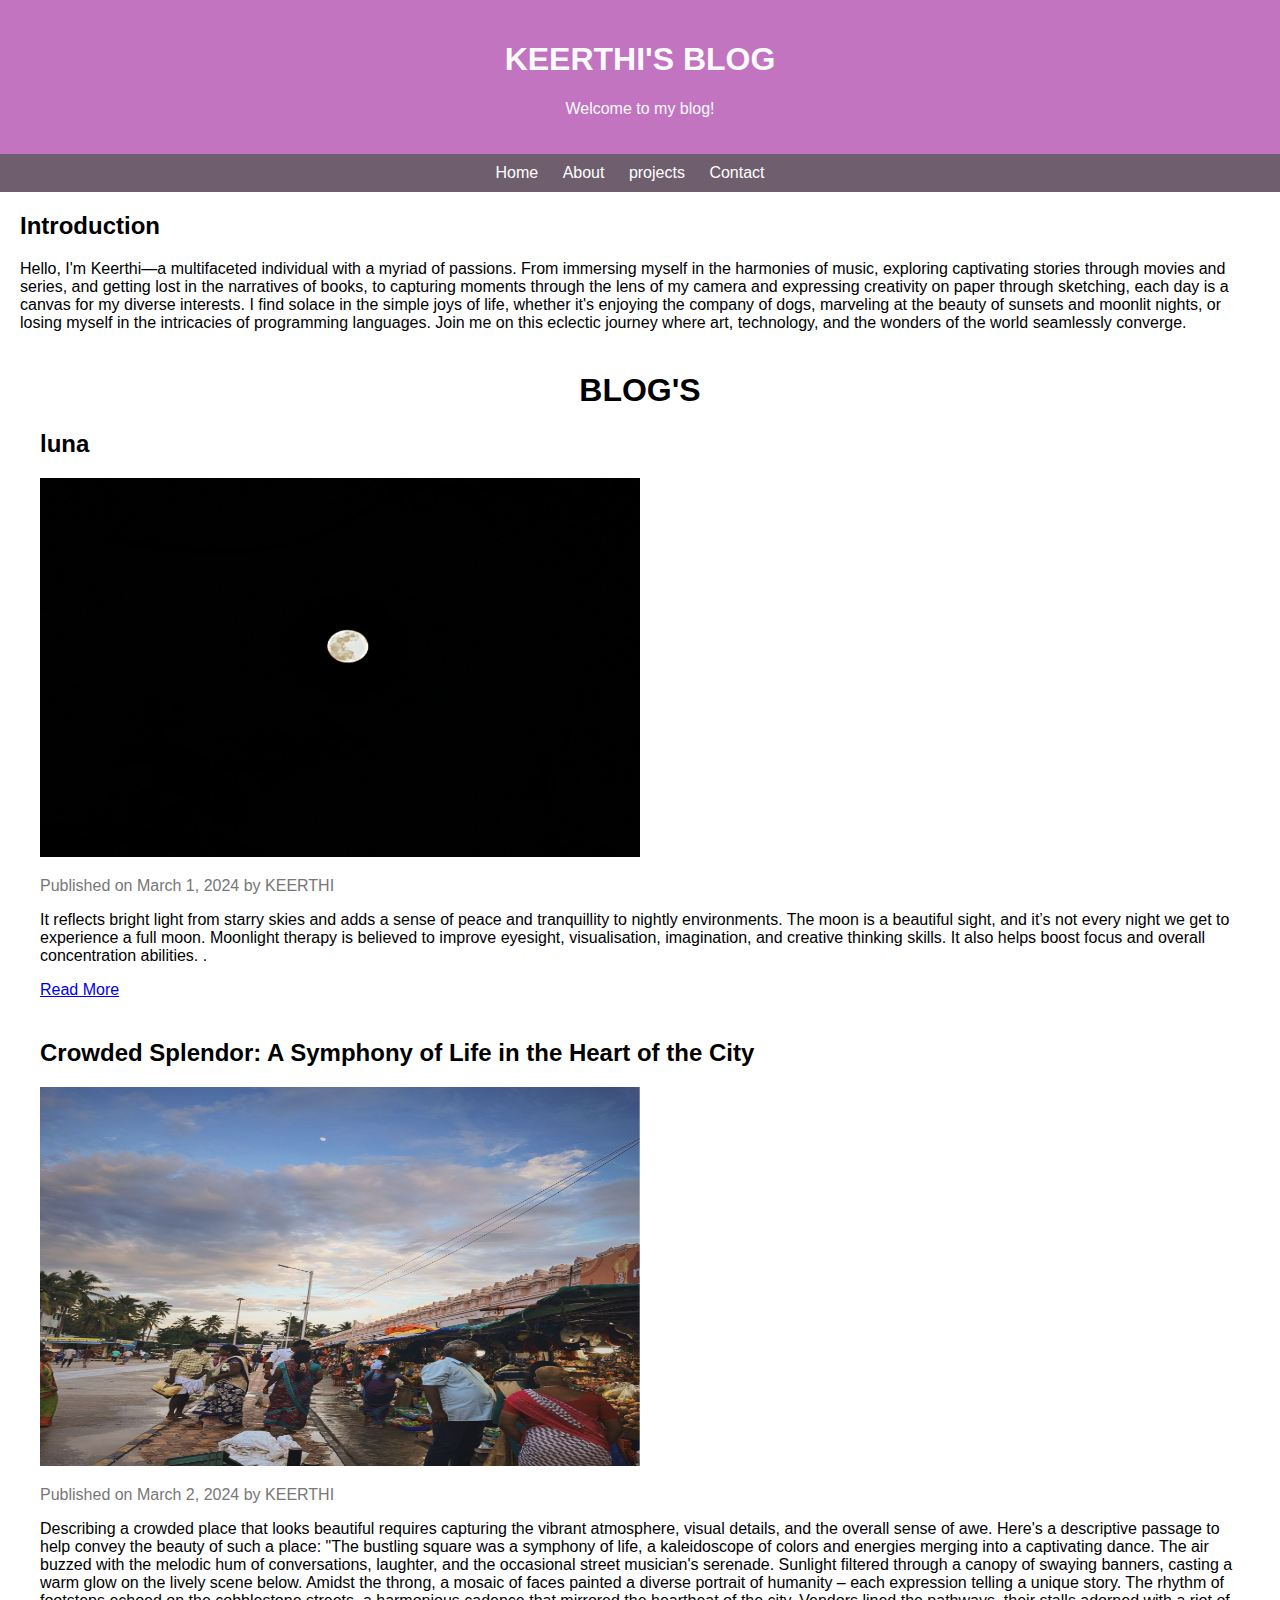
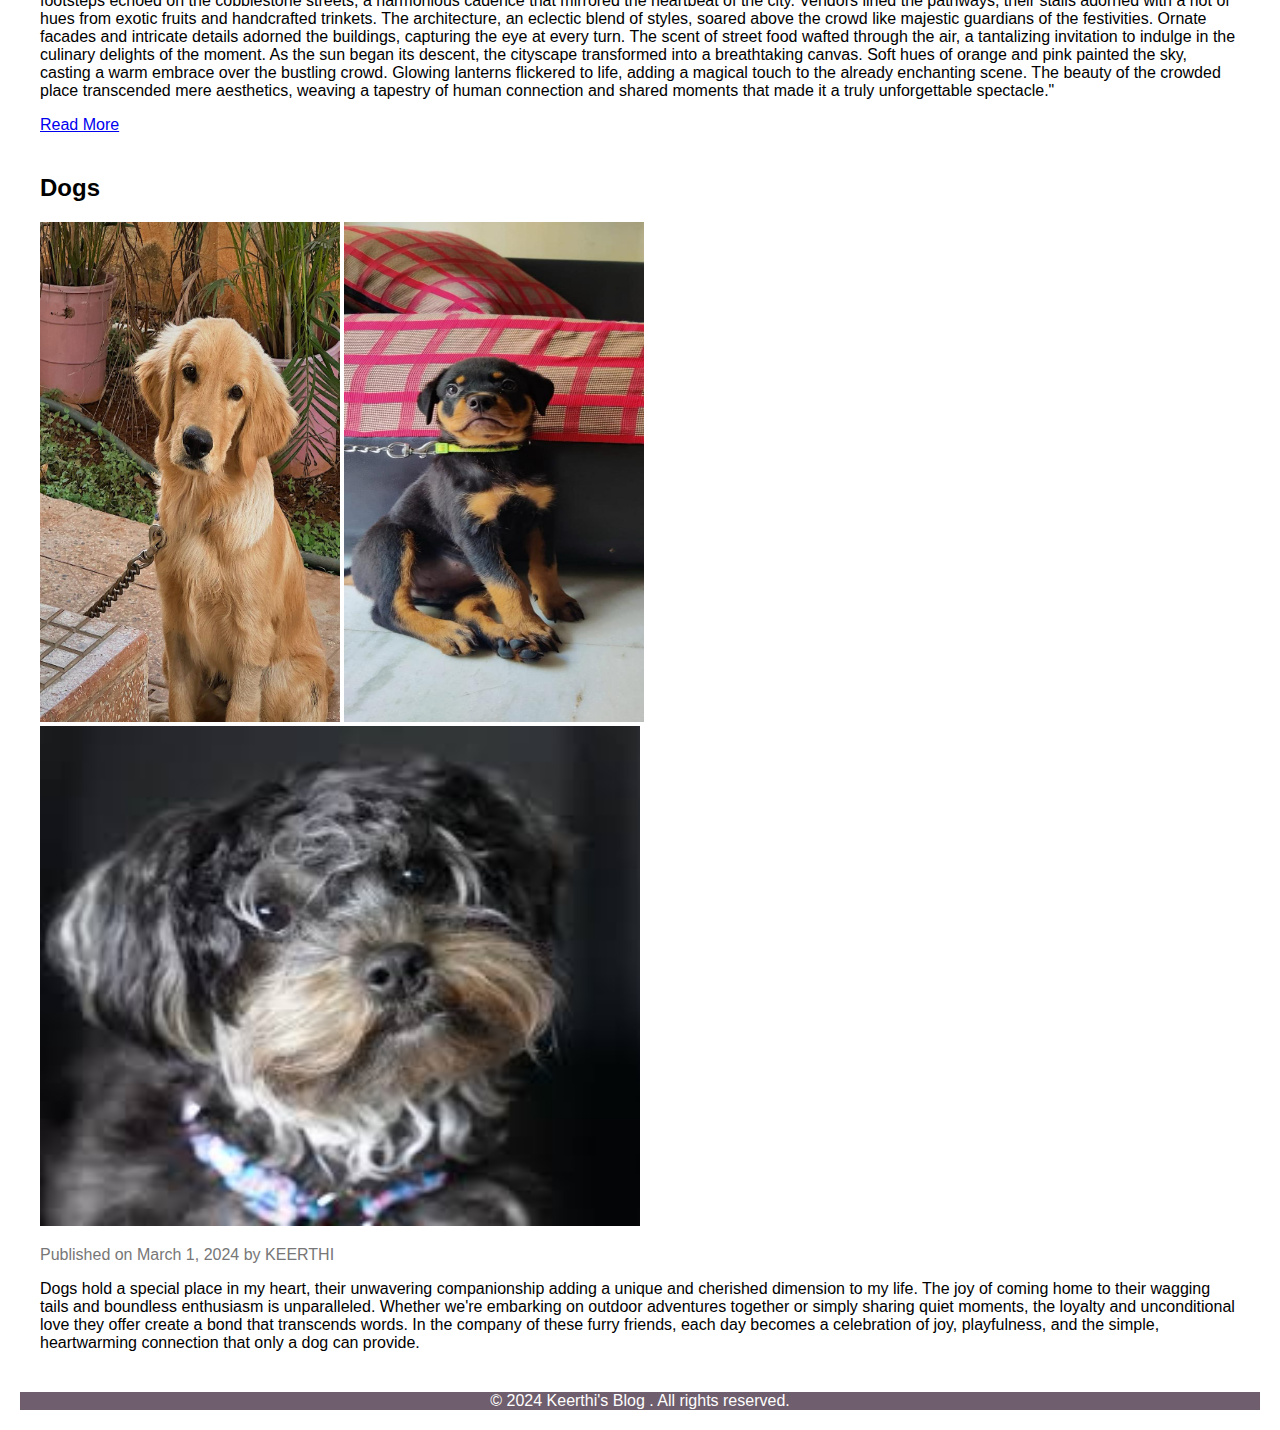
<file: index.html>
<!DOCTYPE html>
<html lang="en">
<head>
    <meta charset="UTF-8">
    <meta name="viewport" content="width=device-width, initial-scale=1.0">
    <title>KEERTHI'S BLOG</title>
    <link rel="stylesheet" href="styles.css">
</head>
<body>
    <header>
        <h1>KEERTHI'S BLOG</h1>
        <p>Welcome to my blog!</p>
    </header>

    <nav>
        <ul>
            <li><a href="index.html">Home</a></li>
            <li><a href="about.html">About</a></li>
            <li><a href="projects.html">projects</a></li>
            <li><a href="contact.html" >Contact</a></li>
        </ul>
    </nav>
    
    <section id="main-content">
    <article>
        <h2>Introduction</h2>
        <p>Hello, I'm Keerthi—a multifaceted individual with a myriad of passions. From immersing myself in the harmonies of music, exploring captivating stories through movies and series, and getting lost in the narratives of books, to capturing moments through the lens of my camera and expressing creativity on paper through sketching, each day is a canvas for my diverse interests. I find solace in the simple joys of life, whether it's enjoying the company of dogs, marveling at the beauty of sunsets and moonlit nights, or losing myself in the intricacies of programming languages. Join me on this eclectic journey where art, technology, and the wonders of the world seamlessly converge.</p>
    </article>
    <center><h1>BLOG'S</h1></center>
    <section id="main-content">
        <article>
            <h2>luna</h2>
            <img src="luna.jpg" alt="luna" usemap="luna" width="600" height="379">
            <p class="post-info">Published on <time datetime="2024-03-01">March 1, 2024</time> by KEERTHI</p>
            <p>It reflects bright light from starry skies and adds a sense of peace and tranquillity to nightly environments. The moon is a beautiful sight, and it’s not every night we get to experience a full moon. Moonlight therapy is believed to improve eyesight, visualisation, imagination, and creative thinking skills. It also helps boost focus and overall concentration abilities. .</p>
            <a href="luna.html" class="read-more">Read More</a>
        </article>

        <article>
            <h2>Crowded Splendor: A Symphony of Life in the Heart of the City</h2>
            <img src="crowdedsplender.jpg" alt="crowdedsplender" usemap="croudedsplender" width="600" height="379">
            <p class="post-info">Published on <time datetime="2024-03-02">March 2, 2024</time> by KEERTHI</p>
            <p>Describing a crowded place that looks beautiful requires capturing the vibrant atmosphere, visual details, and the overall sense of awe. Here's a descriptive passage to help convey the beauty of such a place:

                "The bustling square was a symphony of life, a kaleidoscope of colors and energies merging into a captivating dance. The air buzzed with the melodic hum of conversations, laughter, and the occasional street musician's serenade. Sunlight filtered through a canopy of swaying banners, casting a warm glow on the lively scene below.
                
                Amidst the throng, a mosaic of faces painted a diverse portrait of humanity – each expression telling a unique story. The rhythm of footsteps echoed on the cobblestone streets, a harmonious cadence that mirrored the heartbeat of the city. Vendors lined the pathways, their stalls adorned with a riot of hues from exotic fruits and handcrafted trinkets.
                
                The architecture, an eclectic blend of styles, soared above the crowd like majestic guardians of the festivities. Ornate facades and intricate details adorned the buildings, capturing the eye at every turn. The scent of street food wafted through the air, a tantalizing invitation to indulge in the culinary delights of the moment.
                
                As the sun began its descent, the cityscape transformed into a breathtaking canvas. Soft hues of orange and pink painted the sky, casting a warm embrace over the bustling crowd. Glowing lanterns flickered to life, adding a magical touch to the already enchanting scene. The beauty of the crowded place transcended mere aesthetics, weaving a tapestry of human connection and shared moments that made it a truly unforgettable spectacle."</p>
                <a href="cs2.html" class="read-more">Read More</a>
        </article>
        <article>
                <h2>Dogs</h2>
                <img src="d1.jpg" alt="dog" width="300" height="500">
                <img src="d2.jpg" alt="dog" width="300" height="500">
                <img src="d3.jpeg" alt="dog" width="600" height="500">
                <p class="post-info">Published on <time datetime="2024-03-01">March 1, 2024</time> by KEERTHI</p>
                <p>Dogs hold a special place in my heart, their unwavering companionship adding a unique and cherished dimension to my life. The joy of coming home to their wagging tails and boundless enthusiasm is unparalleled. Whether we're embarking on outdoor adventures together or simply sharing quiet moments, the loyalty and unconditional love they offer create a bond that transcends words. In the company of these furry friends, each day becomes a celebration of joy, playfulness, and the simple, heartwarming connection that only a dog can provide.
                </p>
        </article>

       
    </section>

<footer>
    <p>&copy; 2024 Keerthi's Blog . All rights reserved.</p>
</footer>
</body>
</html>
</file>
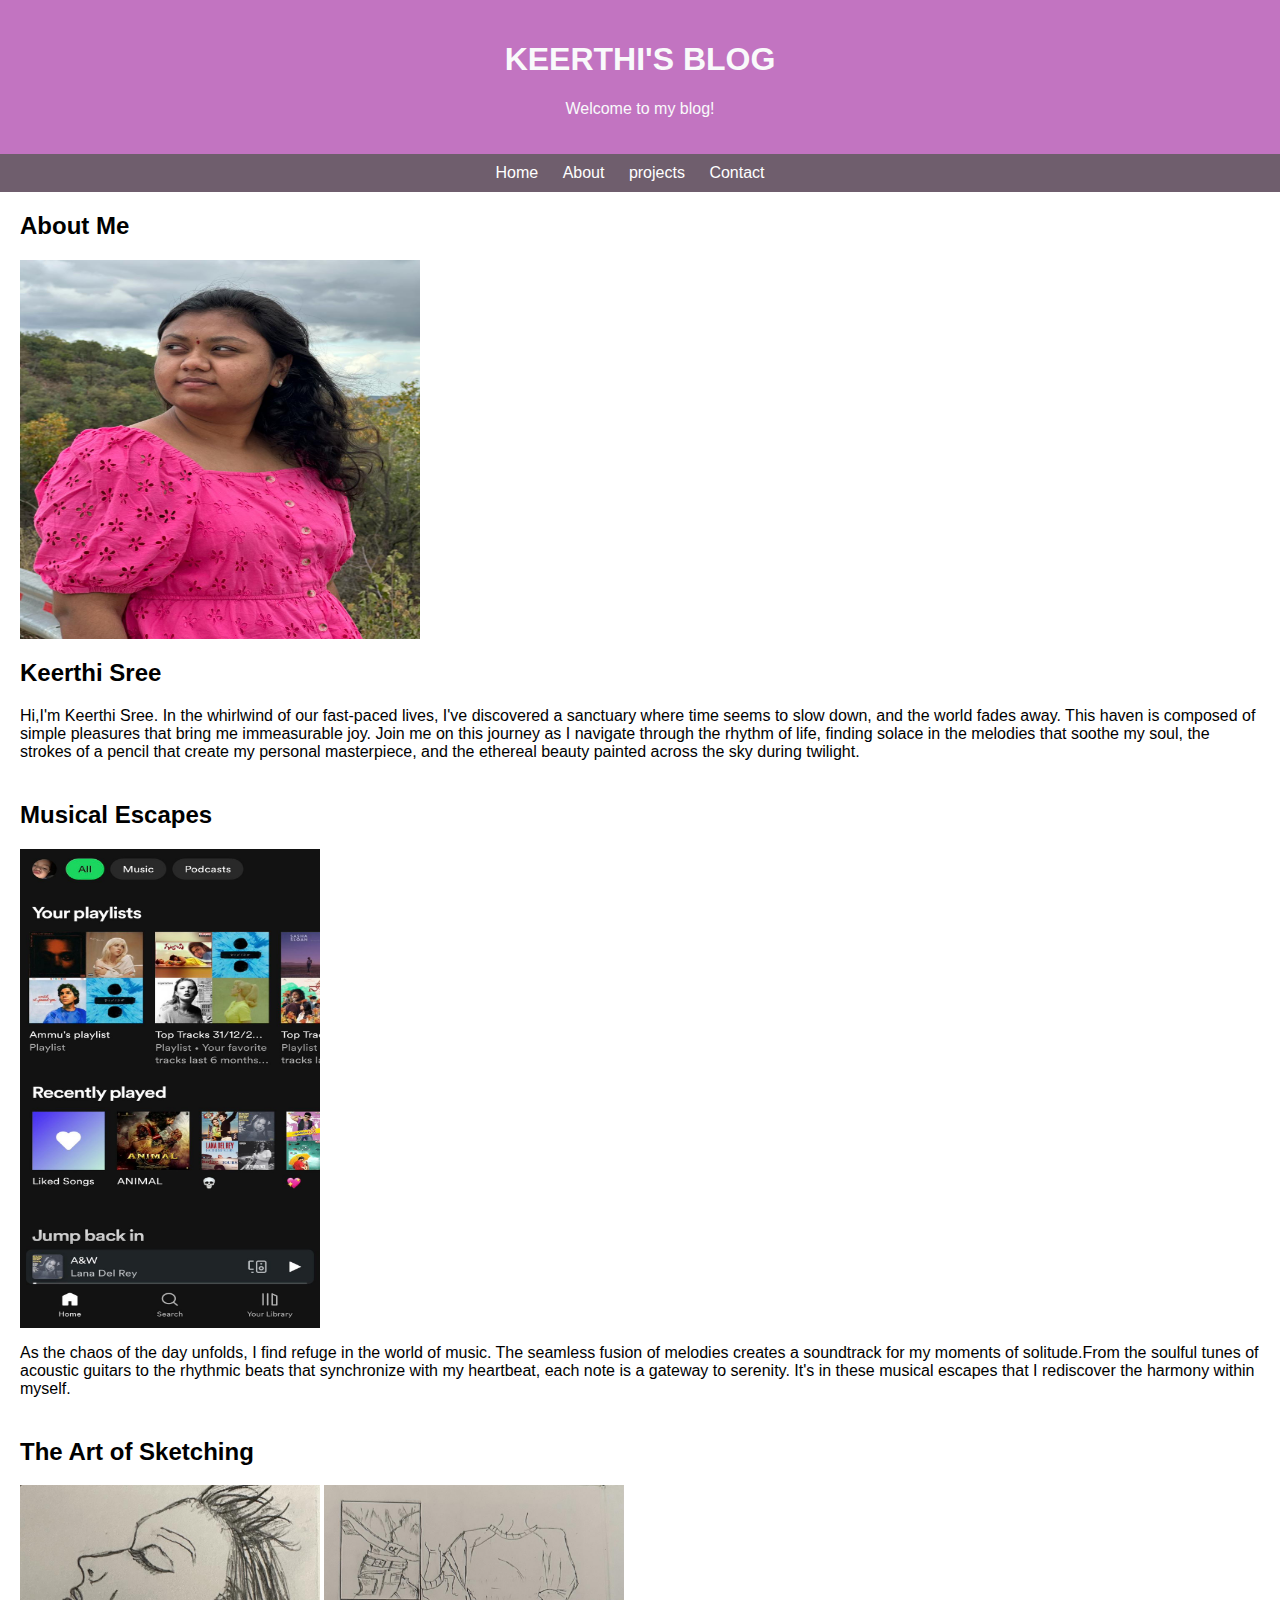
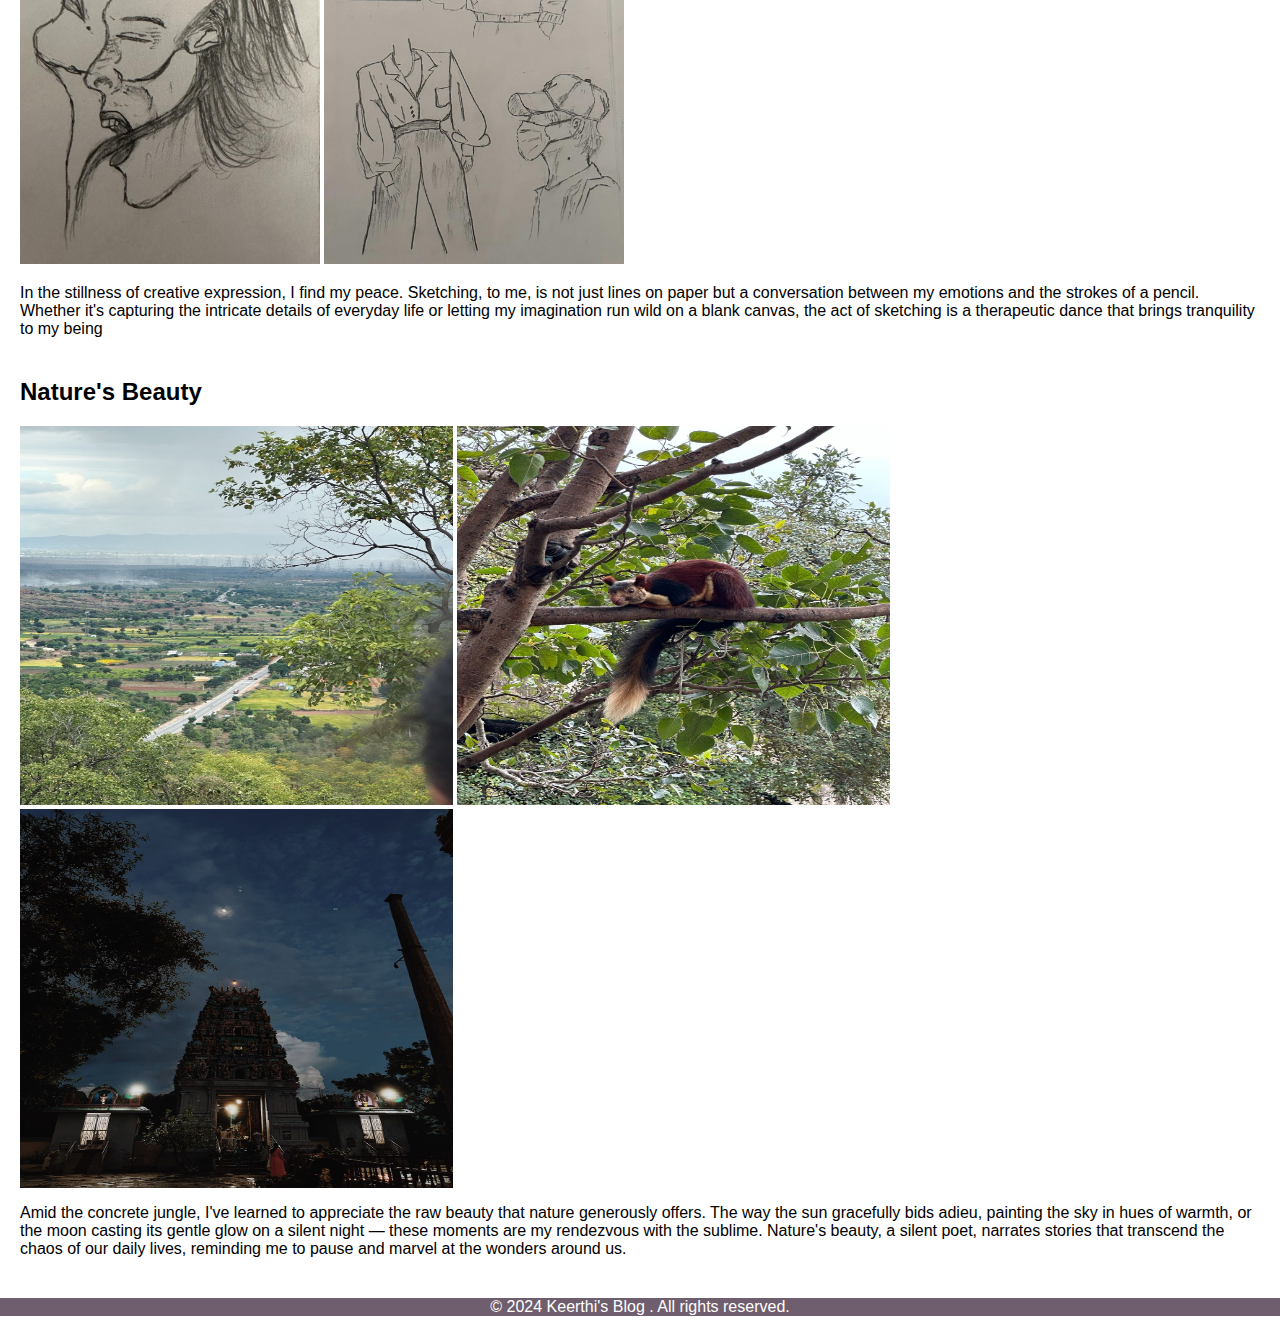
<file: about.html>
<html>
<head>
    <meta charset="UTF-8">
    <meta name="viewport" content="width=device-width, initial-scale=1.0">
    <title>KEERTHI'S BLOG</title>
    <link rel="stylesheet" href="styles.css">
    <title>About Me</title>
</head>
<body>
    <header>
        <h1>KEERTHI'S BLOG</h1>
        <p>Welcome to my blog!</p>
    </header>

    <nav>
        <ul>
            <li><a href="index.html">Home</a></li>
            <li><a href="about.html">About</a></li>
            <li><a href="projects.html">projects</a></li>
            <li><a href="contact.html" >Contact</a></li>
        </ul>
    </nav>


    <section id="aboutme">
        <h2>About Me</h2>
        <img src="kee.jpg" alt="ABOUT"  width="400" height="379">


        <article>
            <h2>Keerthi Sree</h2>
            <p>Hi,I'm Keerthi Sree.
                In the whirlwind of our fast-paced lives, I've discovered a sanctuary where time seems to slow down, and the world fades away. 
                This haven is composed of simple pleasures that bring me immeasurable joy. Join me on this journey as I navigate through the 
                rhythm of life, finding solace in the melodies that soothe my soul, the strokes of a pencil that create my personal masterpiece, 
                and the ethereal beauty painted across the sky during twilight.</p>
        </article>
    <article>
        <h2>Musical Escapes</h2>
        <img src="spotify.jpg" alt="music" width="300" height="479">
            <p>
            As the chaos of the day unfolds, I find refuge in the world of music. The seamless fusion of melodies creates a soundtrack 
            for my moments of solitude.From the soulful tunes of acoustic guitars to the rhythmic beats that synchronize with my 
            heartbeat, each note is a gateway to serenity. It's in these musical escapes that I rediscover the harmony within myself.


        </p>
    </article>
    <article>
        <h2>The Art of Sketching</h2>
        <img src="sk2.jpg" alt="sketching" width="300" height="379">
        <img src="sk1.jpg" alt="sketching" width="300" height="379">
            <p>In the stillness of creative expression, I find my peace. Sketching, to me, is not just lines on paper but a conversation between my emotions and the strokes of a pencil. Whether it's capturing the intricate details of everyday life or letting my imagination run wild on a blank canvas, the act of sketching is a therapeutic dance that brings tranquility to my being

        </p>
    </article>
</article>
<article>
    <h2>Nature's Beauty</h2>
    <img src="n2.jpg" alt="sketching" width="433" height="379">
    <img src="n3.jpg" alt="sketching" width="433" height="379">
    <img src="n5.jpg" alt="sketching" width="433" height="379">
        <p>Amid the concrete jungle, I've learned to appreciate the raw beauty that nature generously offers. The way the sun gracefully bids adieu, painting the sky in hues of warmth, or the moon casting its gentle glow on a silent night — these moments are my rendezvous with the sublime. Nature's beauty, a silent poet, narrates stories that transcend the chaos of our daily lives, reminding me to pause and marvel at the wonders around us.</p>
</article>
</section>
<footer>
    <p>&copy; 2024 Keerthi's Blog . All rights reserved.</p>
</footer>

</body>
</html>
</file>
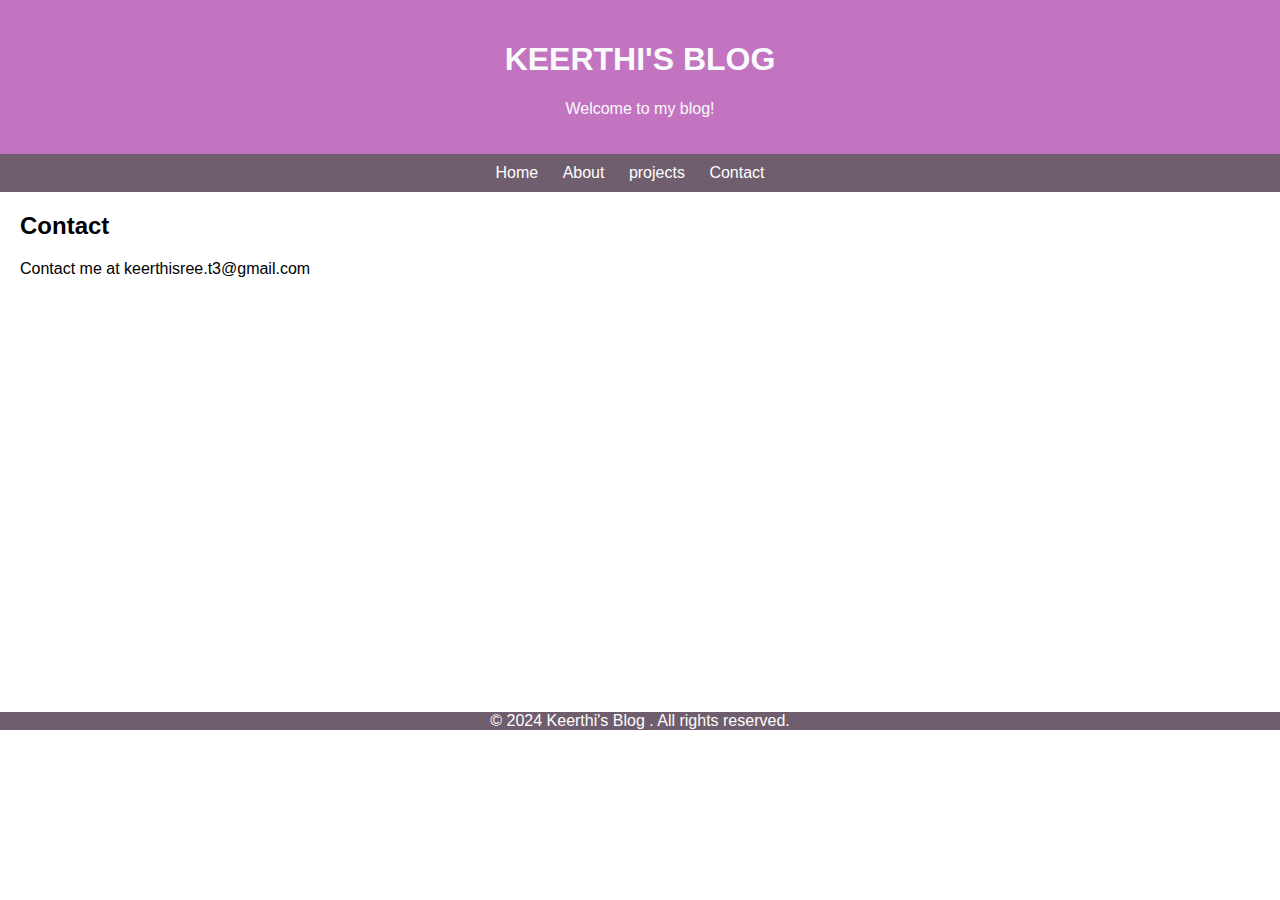
<file: contact.html>
<html>
<head>
    <meta charset="UTF-8">
    <meta name="viewport" content="width=device-width, initial-scale=1.0">
    <title>KEERTHI'S BLOG</title>
    <link rel="stylesheet" href="styles.css">
<body>
    <header>
        <h1>KEERTHI'S BLOG</h1>
        <p>Welcome to my blog!</p>
    </header>
    <nav>
        <ul>
            <li><a href="index.html">Home</a></li>
            <li><a href="about.html">About</a></li>
            <li><a href="projects.html">projects</a></li>
            <li><a href="contact.html" >Contact</a></li>
        </ul>
    </nav>
    

<title>contact</title>
</head>
<body>

    <section id="Contact">
        <h2>Contact</h2>
        <article>
            <p>Contact me at keerthisree.t3@gmail.com</p><br><br><br><br><br><br><br><br><br><br><br><br><br><br><br><br><br><br><br><br><br>
        </article>
    </section>  
    <footer>
        <p>&copy; 2024 Keerthi's Blog . All rights reserved.</p>
    </footer>

</body>
</html>
</file>
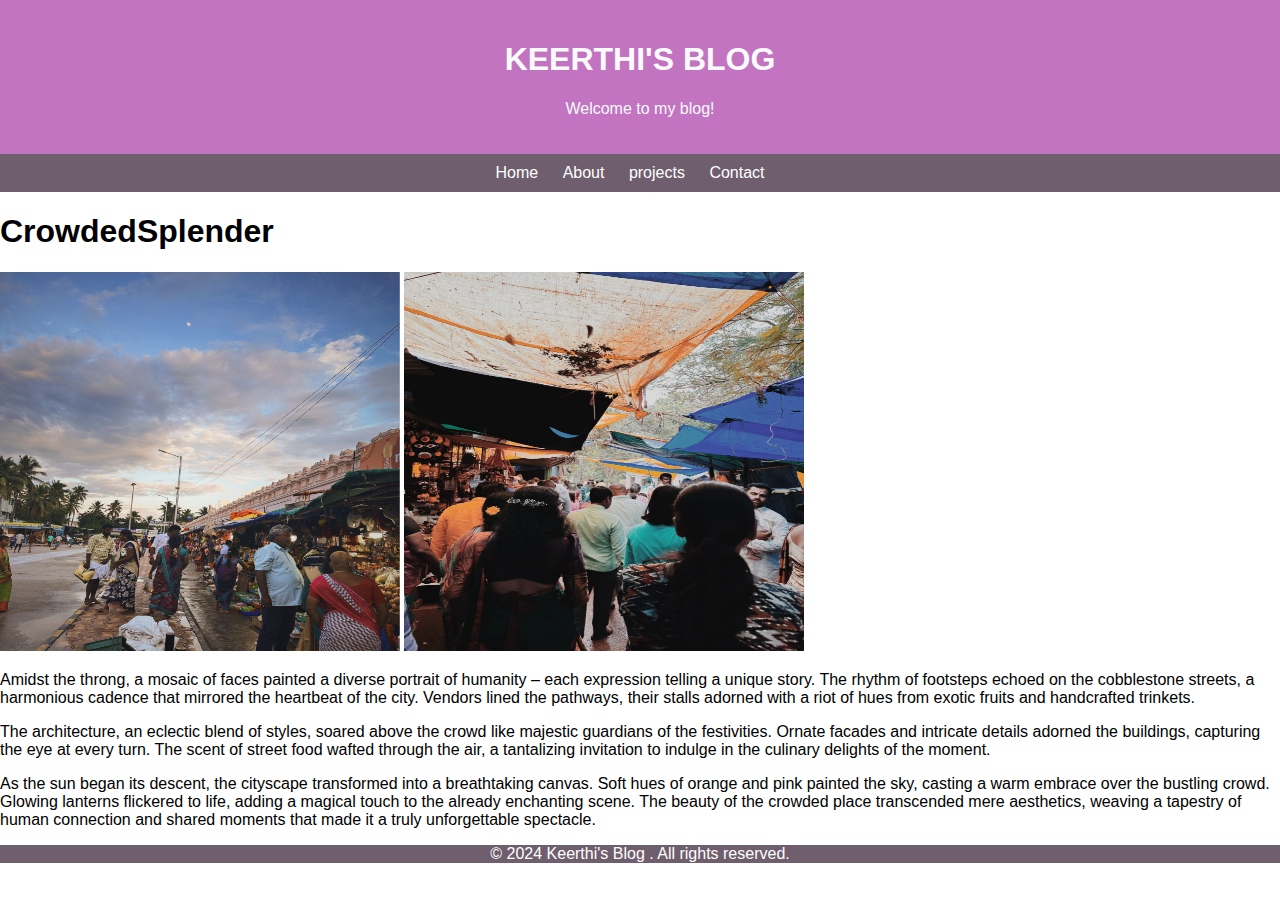
<file: cs2.html>
<html>
<head>
<title>crowdedsplender</title>
    <meta charset="UTF-8">
    <meta name="viewport" content="width=device-width, initial-scale=1.0">
    <title>KEERTHI'S BLOG</title>
    <link rel="stylesheet" href="styles.css">
</head>
<body>
    <header>
        <h1>KEERTHI'S BLOG</h1>
        <p>Welcome to my blog!</p>
    </header>

    <nav>
        <ul>
            <li><a href="index.html">Home</a></li>
            <li><a href="about.html">About</a></li>
            <li><a href="projects.html">projects</a></li>
            <li><a href="contact.html" >Contact</a></li>
        </ul>
    </nav>


<h1>CrowdedSplender</h1>
<img src="crowdedsplender.jpg" alt="crowdedsplender"  width="400" height="379">
<img src="cs2.jpg" alt="crowdedsplender"  width="400" height="379">
<p>Amidst the throng, a mosaic of faces painted a diverse portrait of humanity – each expression telling a unique story. The rhythm of footsteps echoed on the cobblestone streets, a harmonious cadence that mirrored the heartbeat of the city. Vendors lined the pathways, their stalls adorned with a riot of hues from exotic fruits and handcrafted trinkets.</p>
<p>The architecture, an eclectic blend of styles, soared above the crowd like majestic guardians of the festivities. Ornate facades and intricate details adorned the buildings, capturing the eye at every turn. The scent of street food wafted through the air, a tantalizing invitation to indulge in the culinary delights of the moment.</p>
<p>As the sun began its descent, the cityscape transformed into a breathtaking canvas. Soft hues of orange and pink painted the sky, casting a warm embrace over the bustling crowd. Glowing lanterns flickered to life, adding a magical touch to the already enchanting scene. The beauty of the crowded place transcended mere aesthetics, weaving a tapestry of human connection and shared moments that made it a truly unforgettable spectacle.</p>   
<footer>
    <p>&copy; 2024 Keerthi's Blog . All rights reserved.</p>
</footer>
</body>
</html>
</file>
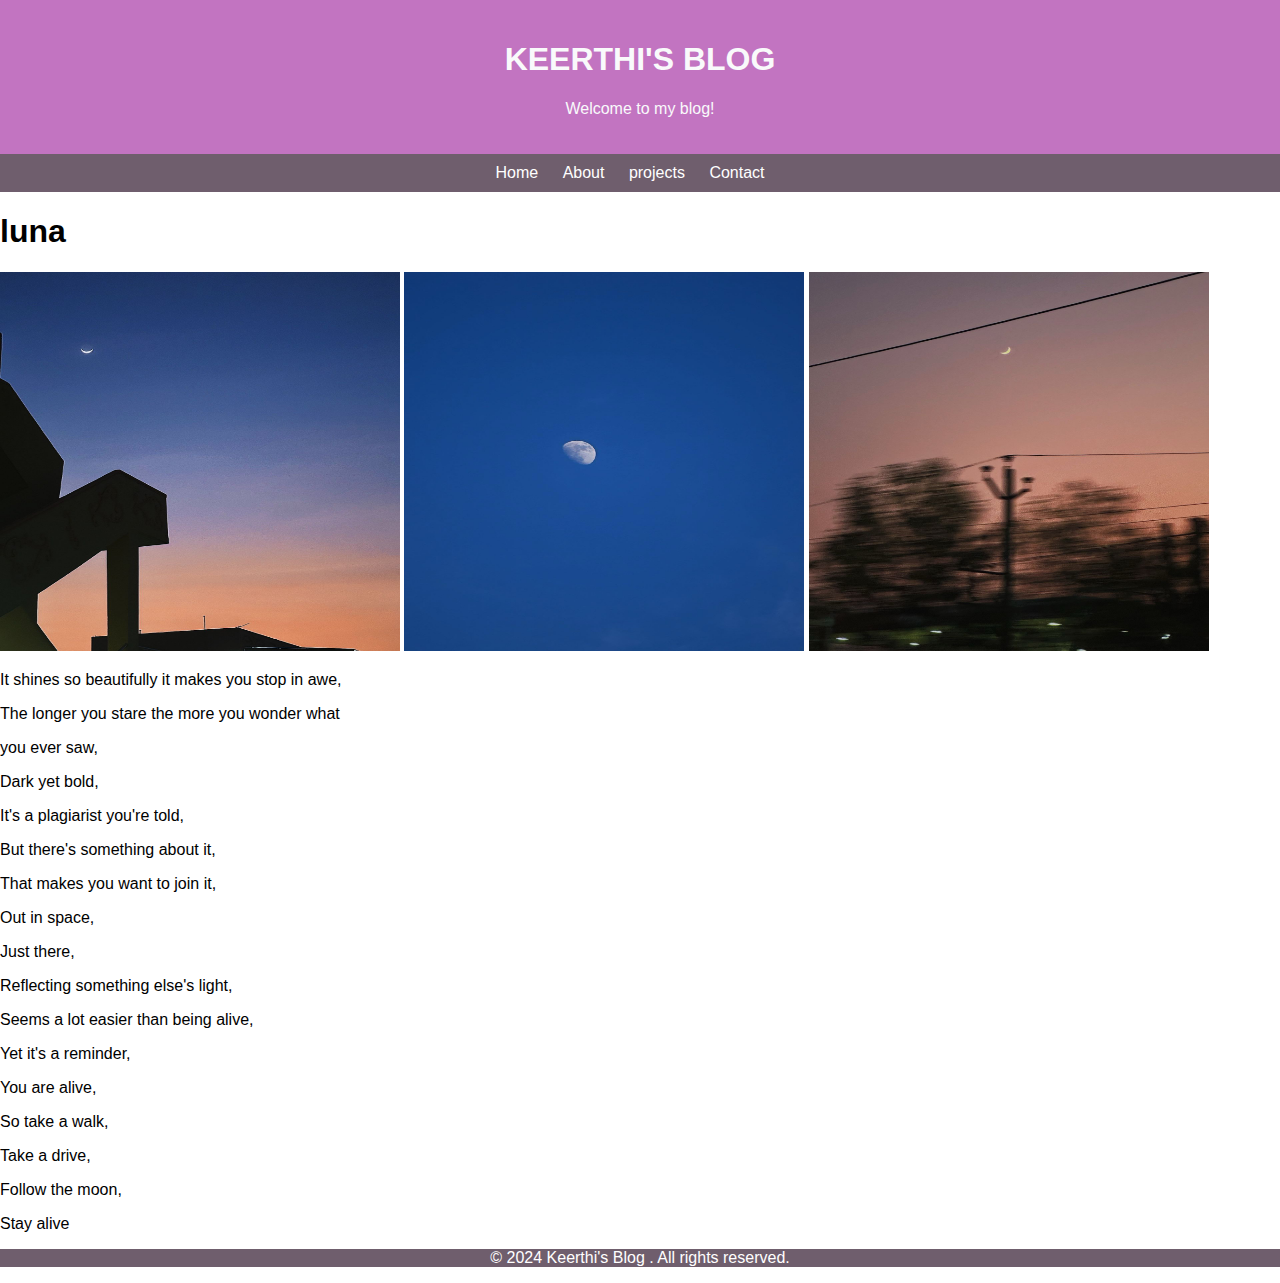
<file: luna.html>
<html>
<head>
<title>LUNA</title>
    <meta charset="UTF-8">
    <meta name="viewport" content="width=device-width, initial-scale=1.0">
    <title>KEERTHI'S BLOG</title>
    <link rel="stylesheet" href="styles.css">
</head>
<body>
    <header>
        <h1>KEERTHI'S BLOG</h1>
        <p>Welcome to my blog!</p>
    </header>

    <nav>
        <ul>
            <li><a href="index.html">Home</a></li>
            <li><a href="about.html">About</a></li>
            <li><a href="projects.html">projects</a></li>
            <li><a href="contact.html" >Contact</a></li>
        </ul>
    </nav>

<h1>luna</h1>
<img src="l2.jpg" alt="luna" usemap="#luna" width="400" height="379">
<img src="l3.jpg" alt="luna" usemap="#luna" width="400" height="379">
<img src="l4.jpg" alt="luna" usemap="#luna" width="400" height="379">

<p>It shines so beautifully it makes you stop in awe,</p>
<p>The longer you stare the more you wonder what</p>
<p>you ever saw,</p>   
<p>Dark yet bold,</p>
<p>It's a plagiarist you're told,</p> 
<p>But there's something about it,</p>
<p>That makes you want to join it,</p>   
<p>Out in space,</p>
<p>Just there,</p>
<p>Reflecting something else's light,</p>
<p> Seems a lot easier than being alive,</p>   
<p>Yet it's a reminder,</p> 
<p>You are alive,</p>   
<p>So take a walk,</p> 
<p>Take a drive,</p>    
<p>Follow the moon,</p>
<p>Stay alive</P>
    <footer>
        <p>&copy; 2024 Keerthi's Blog . All rights reserved.</p>
    </footer>
</body>
</html>
</file>
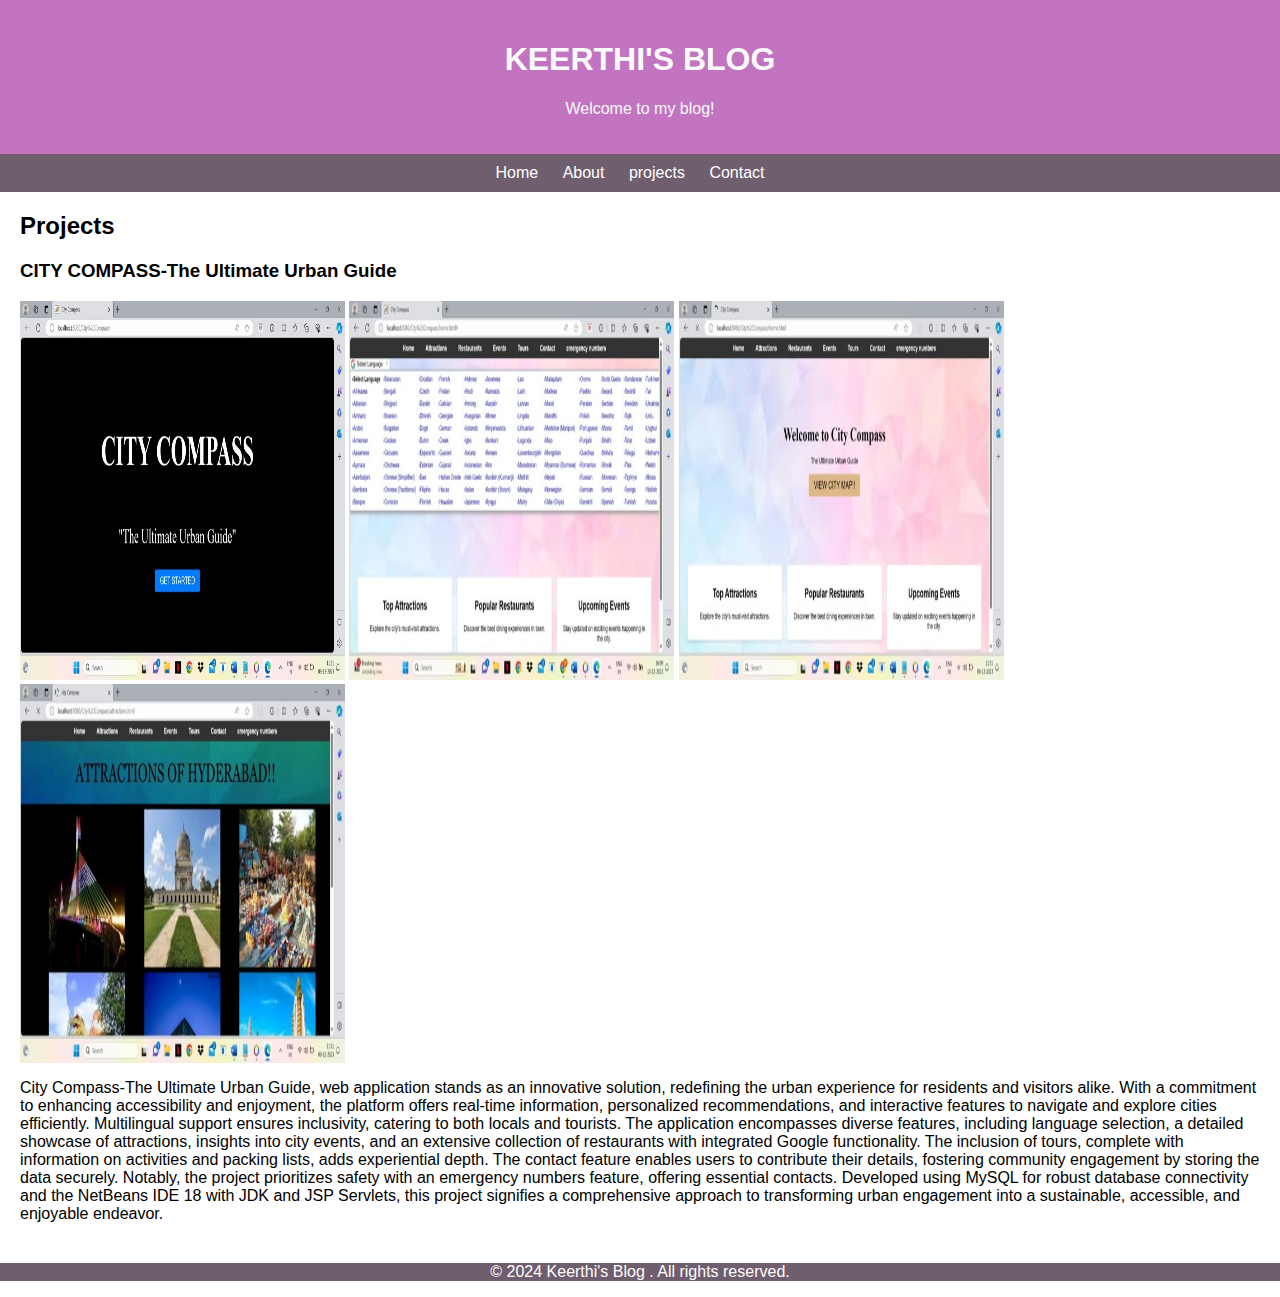
<file: projects.html>
<html>
<head>
    <meta charset="UTF-8">
    <meta name="viewport" content="width=device-width, initial-scale=1.0">
    <title>KEERTHI'S BLOG</title>
    <link rel="stylesheet" href="styles.css">
<body>
    <header>
        <h1>KEERTHI'S BLOG</h1>
        <p>Welcome to my blog!</p>
    </header>
    <nav>
        <ul>
            <li><a href="index.html">Home</a></li>
            <li><a href="about.html">About</a></li>
            <li><a href="projects.html">projects</a></li>
            <li><a href="contact.html" >Contact</a></li>
        </ul>
    </nav>
<title>Projects</title>
</head>
<body>

    <section id="projects">
        <h2>Projects</h2>
        <h3>CITY COMPASS-The Ultimate Urban Guide</h3>
        <img src="Picture1.jpg" alt="CITYCOMPASS" width="325" height="379">
        <img src="Picture2.jpg" alt="CITYCOMPASS" width="325" height="379">
        <img src="Picture3.jpg" alt="CITYCOMPASS" width="325" height="379">
        <img src="Picture4.jpg" alt="CITYCOMPASS" width="325" height="379">
        
        <article>
            
            <p>City Compass-The Ultimate Urban Guide, web application stands as an innovative solution, redefining the urban experience for residents and visitors alike. With a commitment to enhancing accessibility and enjoyment, the platform offers real-time information, personalized recommendations, and interactive features to navigate and explore cities efficiently. Multilingual support ensures inclusivity, catering to both locals and tourists. The application encompasses diverse features, including language selection, a detailed showcase of attractions, insights into city events, and an extensive collection of restaurants with integrated Google functionality. The inclusion of tours, complete with information on activities and packing lists, adds experiential depth. The contact feature enables users to contribute their details, fostering community engagement by storing the data securely.  Notably, the project prioritizes safety with an emergency numbers feature, offering essential contacts. Developed using MySQL for robust database connectivity and the NetBeans IDE 18 with JDK and JSP Servlets, this project signifies a comprehensive approach to transforming urban engagement into a sustainable, accessible, and enjoyable endeavor.
            </p>
        </article>
    </section>
    <footer>
        <p>&copy; 2024 Keerthi's Blog . All rights reserved.</p>
    </footer>

</body>
</html>
</file>
<file: styles.css>
body {
    font-family: 'Arial', sans-serif;
    margin: 0;
    padding: 0;
}

header {
    background-color: #c274c1;
    color: hsl(200, 27%, 98%);
    text-align: center;
    padding: 20px;
}

nav {
    background-color: #6f5e6d;
    color: #fff;
    text-align: center;
    padding: 10px;
}

nav ul {
    list-style: none;
    margin: 0;
    padding: 0;
}

nav li {
    display: inline;
    margin-right: 20px;
}

nav a {
    text-decoration: none;
    color: #fff;
}

section {
    margin: 20px;
}

article {
    margin-bottom: 40px;
}

.post-info {
    color: #777;
}

footer {
    background-color:#6f5e6d;
    color: #fff;
    text-align: center;
   
}
</file>
